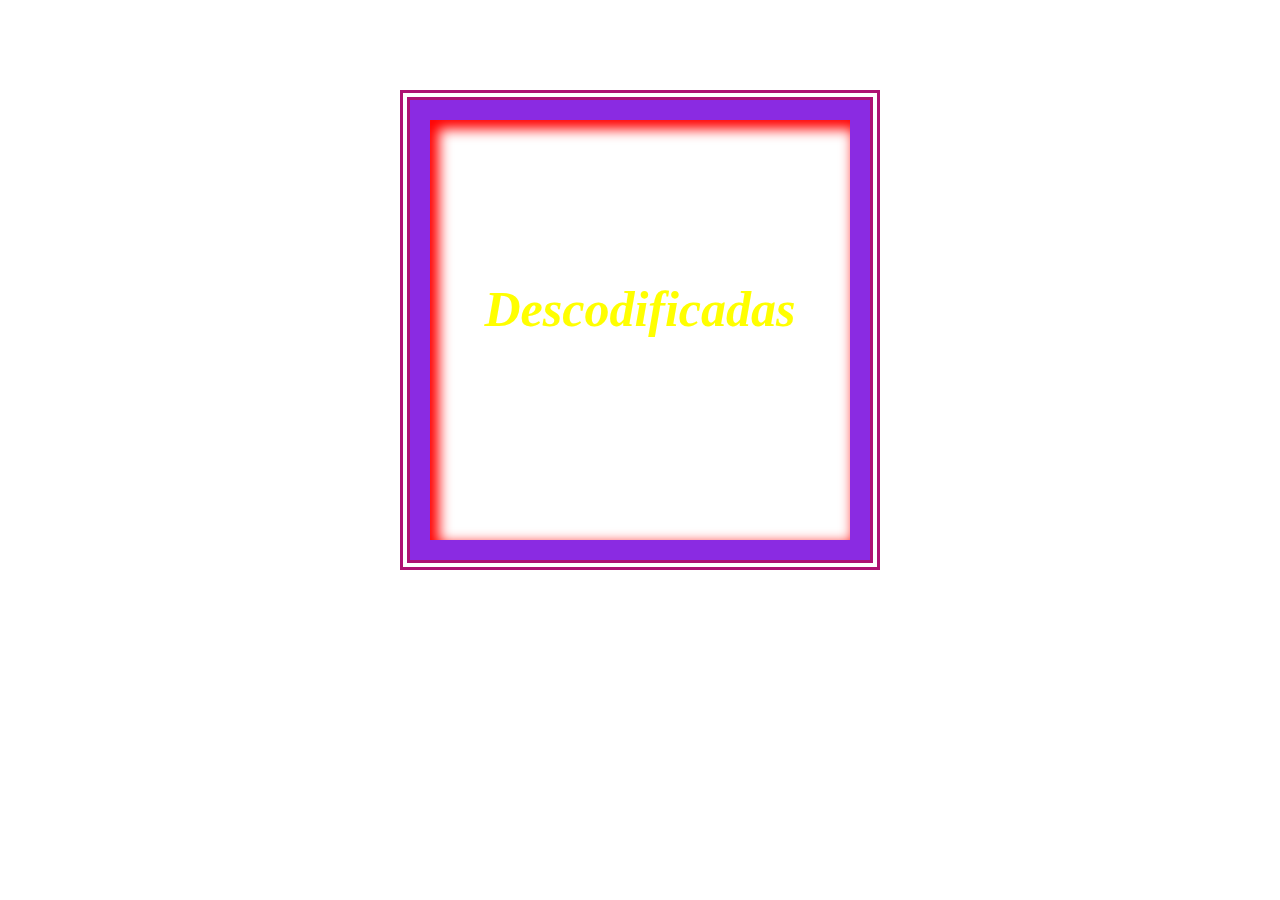
<file: Box model/index.html>
<!DOCTYPE html>

<head>

    <style>

div {
height: 400px;
width: 400px;

border-width: 20px;
border-style: solid;
border-color: blueviolet;
border-radius: 0px;

background-image: url(https://media.istockphoto.com/id/174832291/pt/foto/violets.jpg?s=612x612&w=0&k=20&c=mdKd-IpBJeYRvQi52l4K9u8sqaHNIlGQy5oiHXNr4xw=);
text-align: center;
box-shadow: inset 6px 6px 13px 3px red;
background-size: cover;

padding-top: 10px;
padding-left: 10px;
padding-right: 10px;
padding-bottom: 10px;

outline-width: 10px;
outline-style: double;
outline-color: rgb(174, 17, 114);

margin:auto;
margin-top: 100px;
}

p {
    padding-top: 100px;
    font-style: italic;
    font-size: 50px;
    color: yellow;
    font-weight: bold;
}
    </style>

</head>

<body>

    <div>
        <p>Descodificadas</p>
    </div>

</body>

</html>
</file>
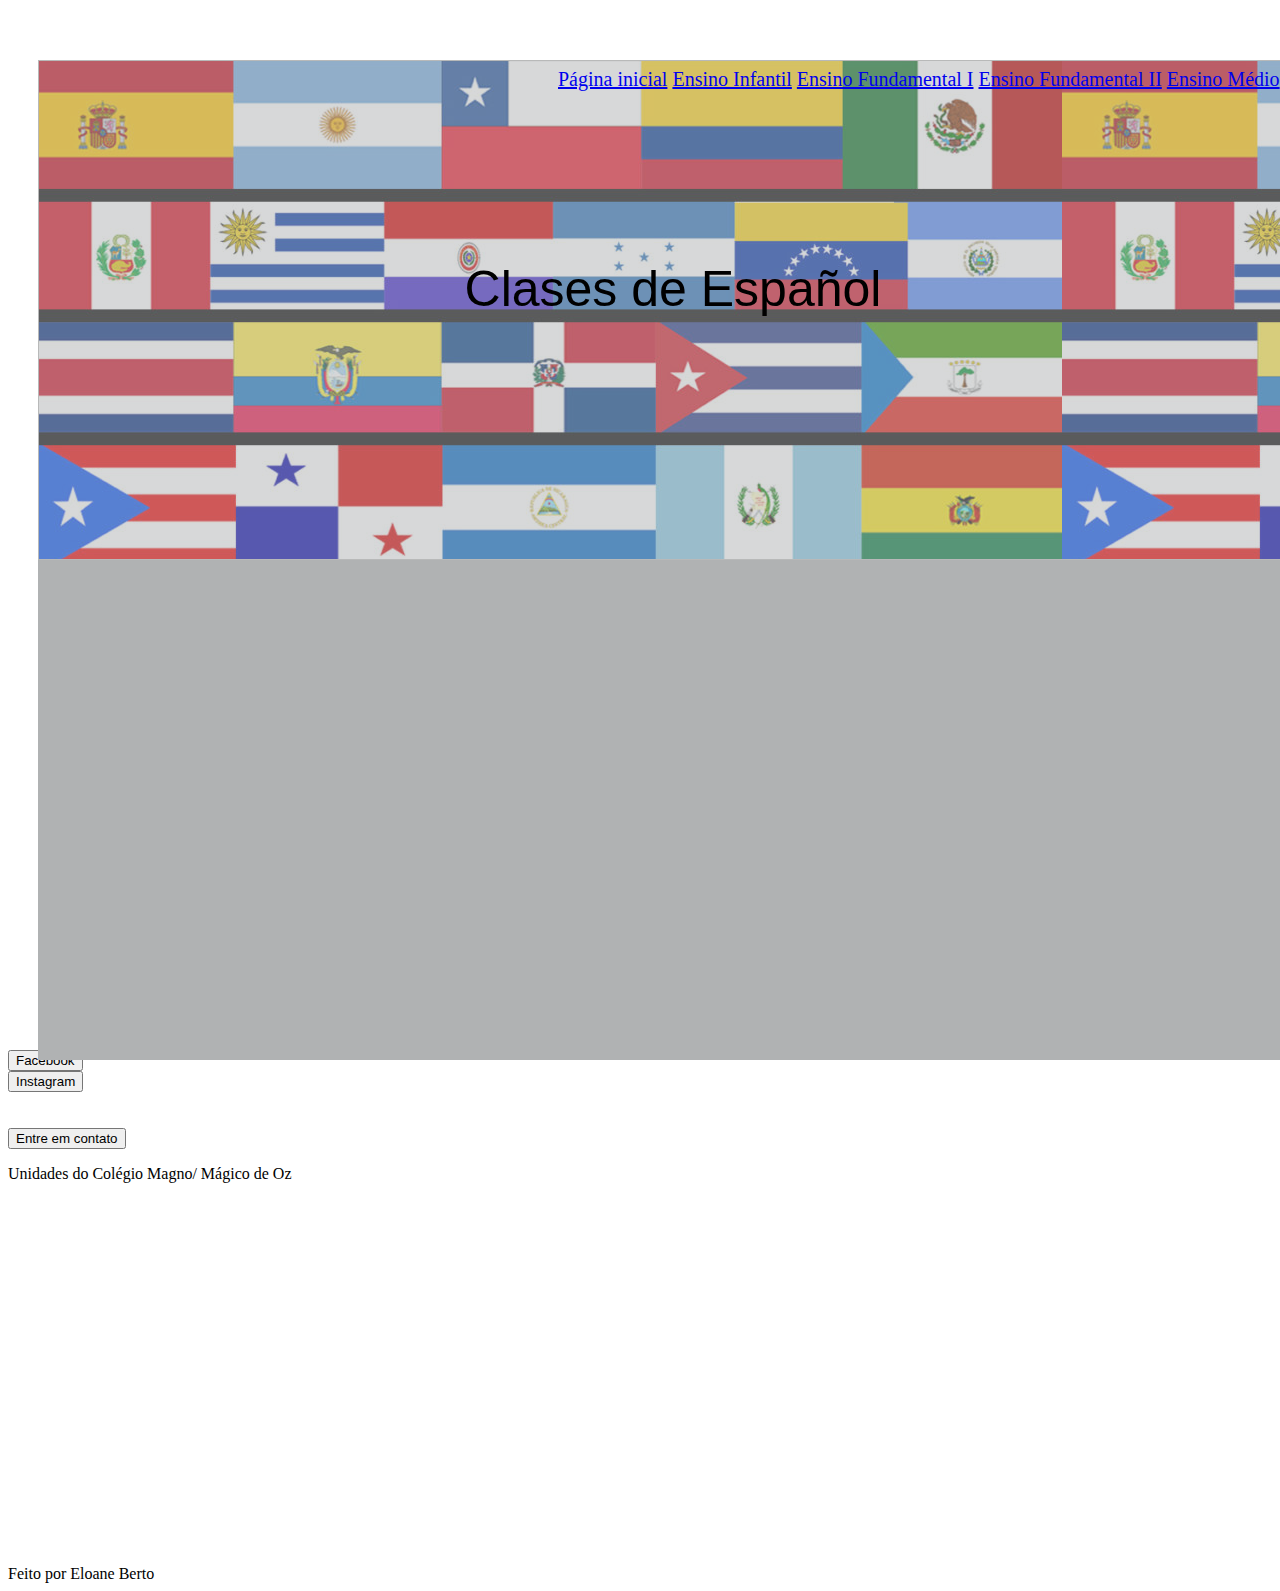
<file: Landing page/Páginas/Index.html>
<!DOCTYPE html>
<html lang="pt-br">
<head>
    <meta charset="UTF-8">
    <meta http-equiv="X-UA-Compatible" content="IE=edge">
    <meta name="viewport" content="width=device-width, initial-scale=1.0">
    <title>Espanhol Colégio Magno</title>

    <style>

/* Título */

.quadrado{
    height: 1000px;
    width: 1270px;
    background-color: rgb(176, 178, 179);
    position:relative;
    top: 10px;
    left: 30px;
    right: 30px;
}

.imagem { 
    height: 500px;
    width: 1270px;
    background-image: url(../Imagens/banderas\ 2.jpg);
    position: absolute;
    opacity : 0.5; }

.quadrado p {
    font-family: Impact, Haettenschweiler, 'Arial Narrow Bold', sans-serif;
    font-size: 50px;
    color: black;
    text-align: center;
    position: relative;
    top: 200px;
}

/* Menu */

nav {
  font-size: 20px;
  color: white;
  position: relative;
  top: -100px;
  left: 520px;
}
    </style>
</head>

<body>
    <div class="quadrado"> 
        <img class="imagem"></img>
        <p>Clases de Español</p>
        <nav>
            <a href="_blank" href="Index.html">Página inicial</a>
            <a target="_blank" href="Ensino Infantil.html">Ensino Infantil</a>
            <a target="_blank" href="Ensino Fundamental I.html">Ensino Fundamental I</a>
            <a target="_blank" href="Ensino Fundamental II.html">Ensino Fundamental II</a>
            <a target="_blank" href="Ensino Médio.html">Ensino Médio</a>
        </nav>
        </div>

        <div class= "botões">
        <form action="https://www.facebook.com/colegiomagno/?locale=pt_BR">
            <input type="submit" value="Facebook" />
        </form>
    
        <form action="https://www.instagram.com/colegiomagno/">
            <input type="submit" value="Instagram" />
        </form>
    
        <br></br>
    
        <form action="Formulário.html">
            <input type="submit" value="Entre em contato" />
        </form>
    
    </div>
    
        <p> Unidades do Colégio Magno/ Mágico de Oz </p>
    
        <iframe src="https://www.google.com/maps/embed?pb=!1m18!1m12!1m3!1d3655.5471111538004!2d-46.67791978554142!3d-23.620569969665485!2m3!1f0!2f0!3f0!3m2!1i1024!2i768!4f13.1!3m3!1m2!1s0x94ce5098b41ca6b5%3A0xf438b6f4fb341e97!2sCol%C3%A9gio%20Magno%2FM%C3%A1gico%20de%20Oz%20%E2%80%93%20Unidade%20Campo%20Belo!5e0!3m2!1spt-BR!2sbr!4v1680910950244!5m2!1spt-BR!2sbr" width="200" height="100" style="border:0;" allowfullscreen="" loading="lazy" referrerpolicy="no-referrer-when-downgrade"></iframe>
        <br></br>
        <iframe src="https://www.google.com/maps/embed?pb=!1m18!1m12!1m3!1d3654.435169511758!2d-46.6936536855404!3d-23.660390871140766!2m3!1f0!2f0!3f0!3m2!1i1024!2i768!4f13.1!3m3!1m2!1s0x94ce509f21257963%3A0x49bd9107550d30f5!2zQ29sw6lnaW8gTWFnbm8vTcOhZ2ljbyBkZSBPeiDigJMgVW5pZGFkZSBTw7NjcmF0ZXM!5e0!3m2!1spt-BR!2sbr!4v1680910982853!5m2!1spt-BR!2sbr" width="200" height="100" style="border:0;" allowfullscreen="" loading="lazy" referrerpolicy="no-referrer-when-downgrade"></iframe>
        <br></br>
        <iframe src="https://www.google.com/maps/embed?pb=!1m18!1m12!1m3!1d3654.522542001375!2d-46.69740678554038!3d-23.657264171024863!2m3!1f0!2f0!3f0!3m2!1i1024!2i768!4f13.1!3m3!1m2!1s0x94ce50437fc35e4b%3A0x7c805b5d4da66a23!2sCol%C3%A9gio%20Magno%2FM%C3%A1gico%20de%20Oz%20%E2%80%93%20Unidade%20Olavo%20Bilac!5e0!3m2!1spt-BR!2sbr!4v1680911012429!5m2!1spt-BR!2sbr" width="200" height="100" style="border:0;" allowfullscreen="" loading="lazy" referrerpolicy="no-referrer-when-downgrade"></iframe>
        <br></br>
    
        <footer>
            Feito por Eloane Berto
        </footer>
    
    </div>


</body>
</html>
</file>
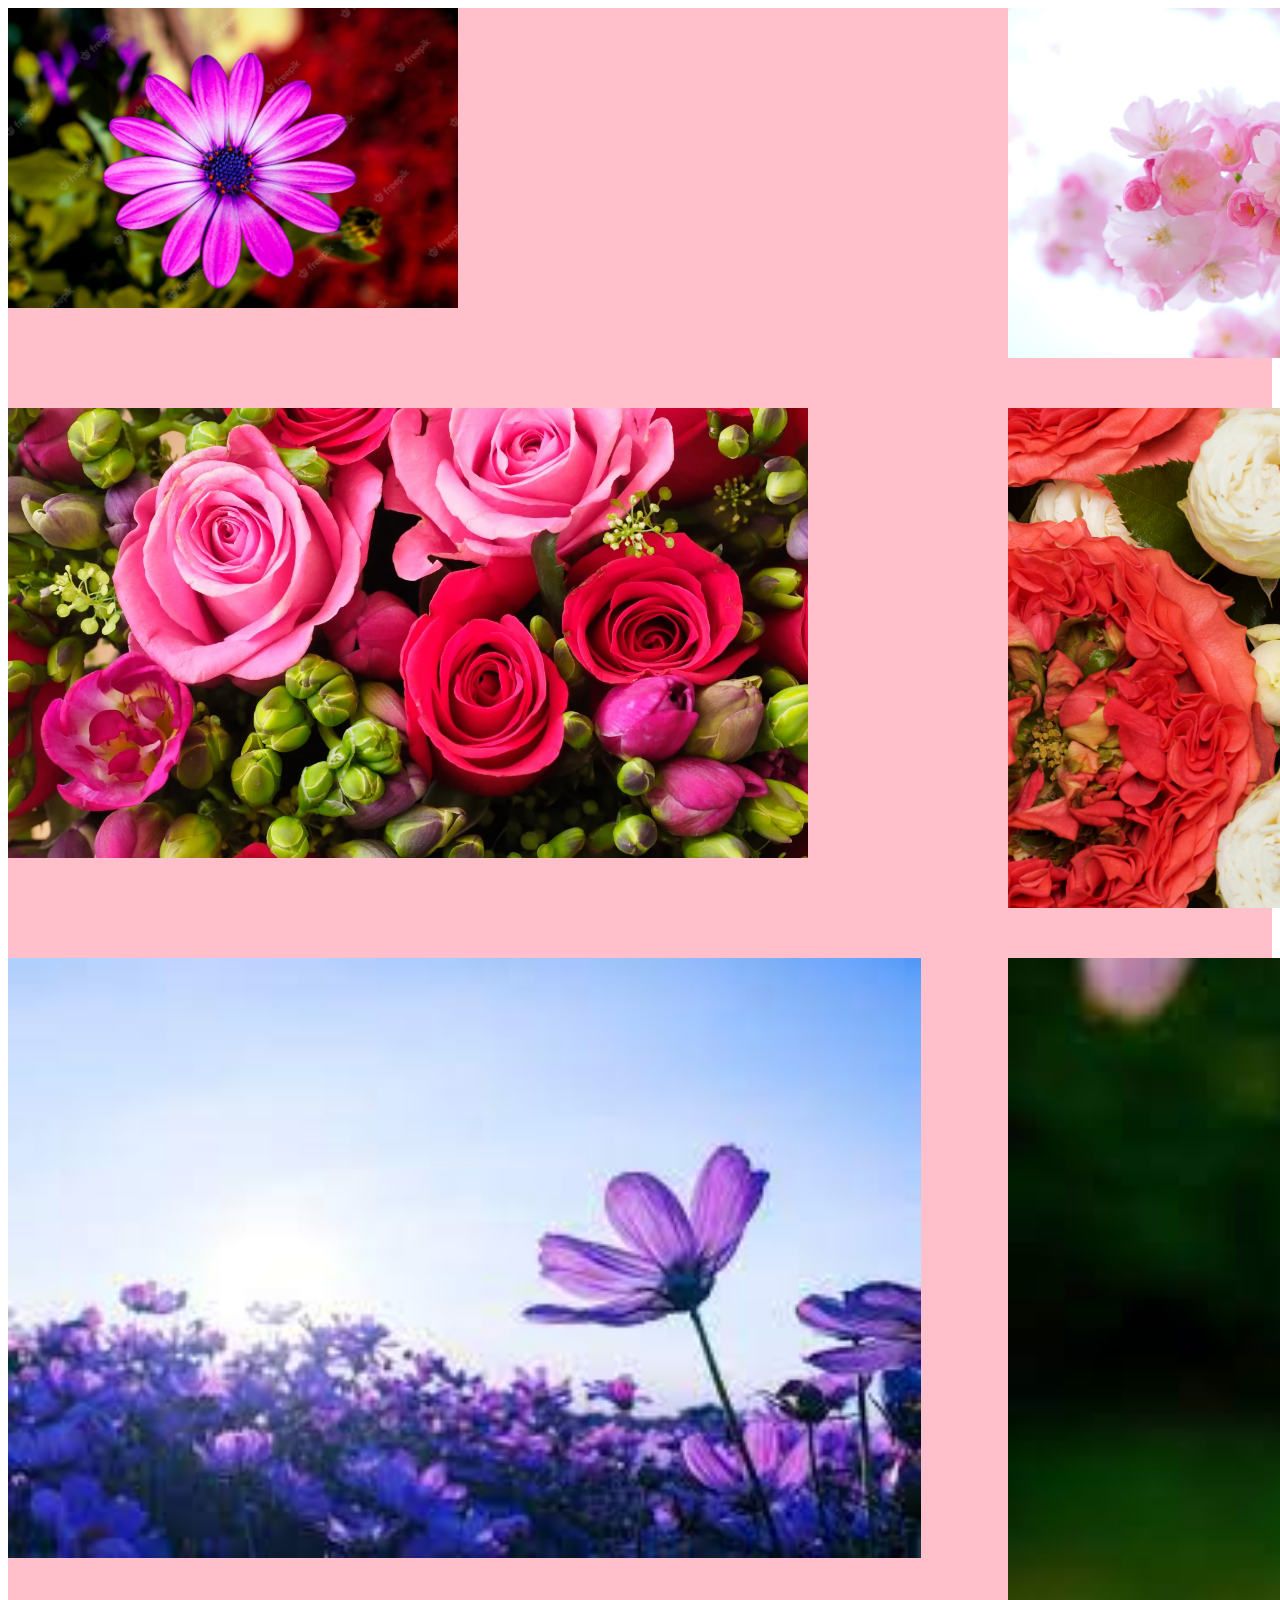
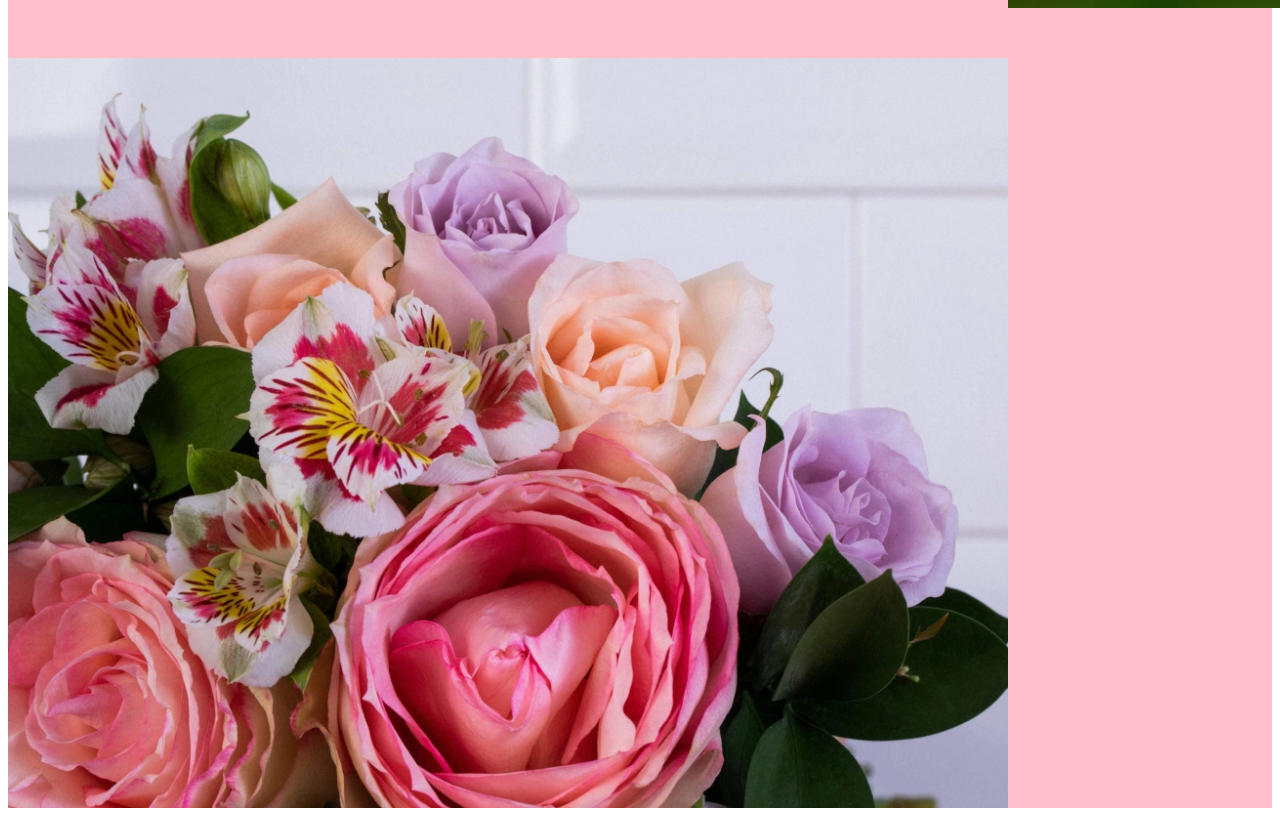
<file: Grid/grid.html>
<!DOCTYPE html>
<html lang="en">
<head>
    <meta charset="UTF-8">
    <meta http-equiv="X-UA-Compatible" content="IE=edge">
    <meta name="viewport" content="width=<device-width>, initial-scale=1.0">
    <title>Grid</title>

    <style>

.grid {
    display: grid;
    grid-template-columns: auto auto auto;
    grid-template-rows: auto auto auto;
    background-color: pink;
}

    </style>
</head>
<body>
    <div class="grid">
     <img src="Imagens/flor 4.avif" height="300px" widht="300px"/>
     <img src="Imagens/flor 5.jpg" height="350px" widht="340px"/>
     <img src="Imagens/flor1.jpg" height="400px" widht="400px"/>
     <img src="Imagens/flor10.webp" height="450px" widht="450px"/>
     <img src="Imagens/flor2.jpg" height="500px" widht="500px"/>
     <img src="Imagens/flor3.jpg" height="550px" widht="550px"/>
     <img src="Imagens/flor6.jpg" height="600px" widht="600px"/>
     <img src="Imagens/flor7.jpg" height="650px" widht="650px"/>
     <img src="Imagens/flor8.jpg" height="700px" widht="700px"/>
     <img src="Imagens/flor9.webp" height="750px" widht="750px"/>
     </div>

</body>
</html>
</file>
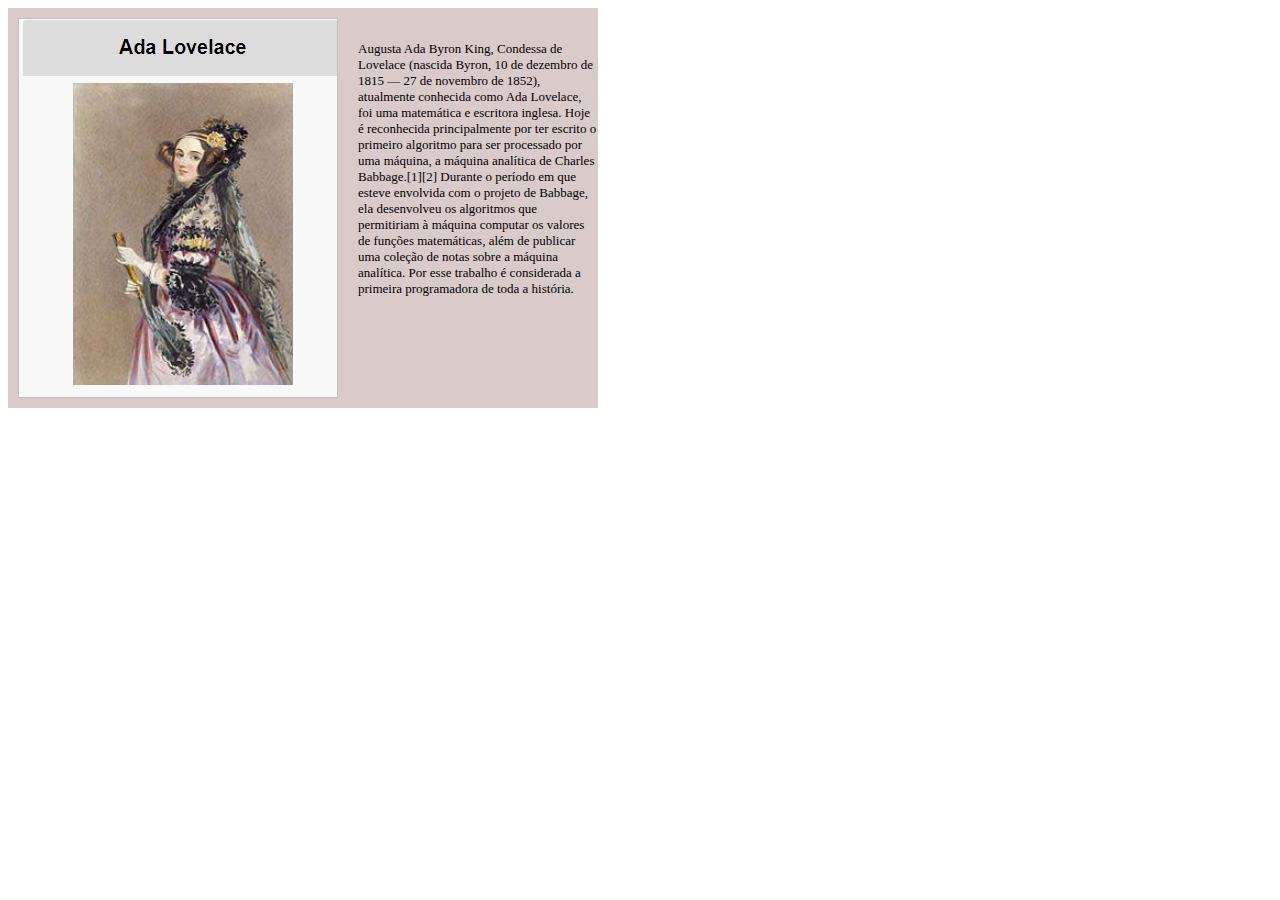
<file: Position/ada.html>
<!DOCTYPE html>
<html lang="en">
    <head>

        <style>
    
    .cinzaescuro {
    height: 400px;
    width: 590px;
    background-color: rgb(218, 203, 203);
    position:relative;

    }

    .imagem{
    height: 380px;
    width: 320px;
    background-image: url(adaimagem.jpg);
    position: absolute;
    top: 10px;
    left: 10px;
    }

    p {
    font-size: 13px;
    position: absolute;
    top: 20px;
    left: 350px;

}

        </style>
    
    </head>
    
    <body>
    
        <div class="cinzaescuro"> 
            <img class="imagem"></img>
            <p>Augusta Ada Byron King, Condessa de Lovelace (nascida Byron, 10 de dezembro de 1815 — 27 de novembro de 1852), atualmente conhecida como Ada Lovelace, foi uma matemática e escritora inglesa. Hoje é reconhecida principalmente por ter escrito o primeiro algoritmo para ser processado por uma máquina, a máquina analítica de Charles Babbage.[1][2] Durante o período em que esteve envolvida com o projeto de Babbage, ela desenvolveu os algoritmos que permitiriam à máquina computar os valores de funções matemáticas, além de publicar uma coleção de notas sobre a máquina analítica. Por esse trabalho é considerada a primeira programadora de toda a história.</p>
        </div>
    
    </body>
</html>
</file>
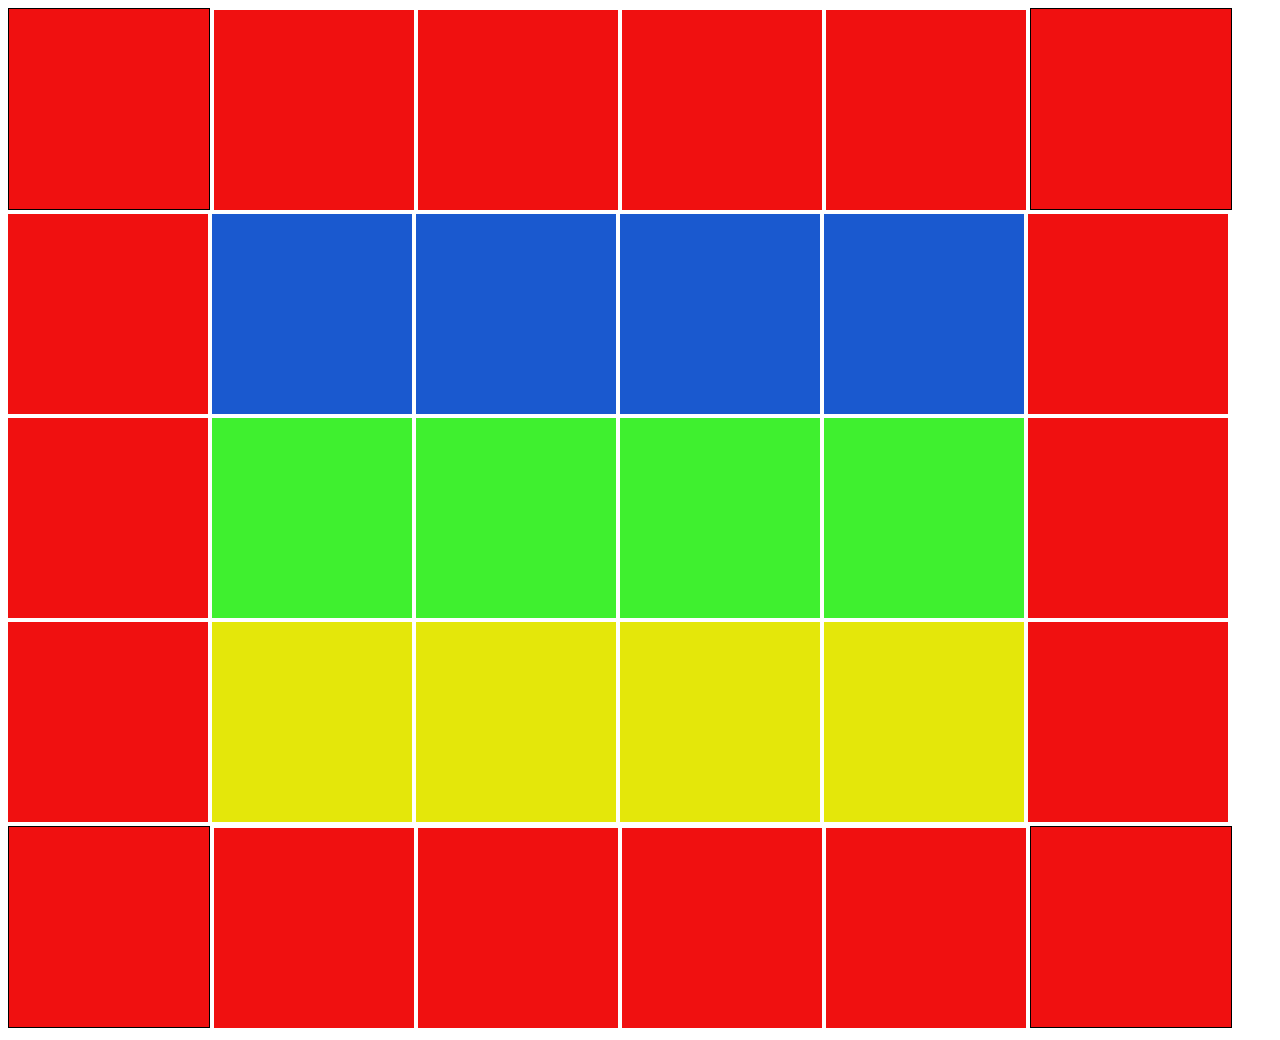
<file: Seletores/Index2.html>
<!DOCTYPE html>

<html>

<head>

</head>

<body>

    <div id="div1"></div>
    <div id="div2"></div>
    <div id="div2"></div>
    <div id="div2"></div>
    <div id="div2"></div>
    <div id="div1"></div>

    <div id="div2"></div>
    <div id="div3"></div>
    <div id="div3"></div>
    <div id="div3"></div>
    <div id="div3"></div>
    <div id="div2"></div>

    <div id="div2"></div>
    <div id="div4"></div>
    <div id="div4"></div>
    <div id="div4"></div>
    <div id="div4"></div>
    <div id="div2"></div>

    <div id="div2"></div>
    <div id="div5"></div>
    <div id="div5"></div>
    <div id="div5"></div>
    <div id="div5"></div>
    <div id="div2"></div>

    <div id="div1"></div>
    <div id="div2"></div>
    <div id="div2"></div>
    <div id="div2"></div>
    <div id="div2"></div>
    <div id="div1"></div>

<style>

div {
width: 200px;
height: 200px;
}

#div1 {
width: 200px;
height: 200px;
border: 1px solid black; 
background-color: rgb(240, 16, 16);
display: inline-block;
}

#div2 {
width: 200px;
height: 200px;
background-color: rgb(240, 16, 16);
display: inline-block;
}

#div3 {
width: 200px;
height: 200px;
background-color: rgb(26, 89, 207);
display: inline-block;
}

#div4 {
width: 200px;
height: 200px;
background-color: rgb(63, 240, 47);
display: inline-block;
}

#div5 {
width: 200px;
height: 200px;
background-color: rgb(228, 231, 10);
display: inline-block;
}

</style>

</body>

</html>
</file>
